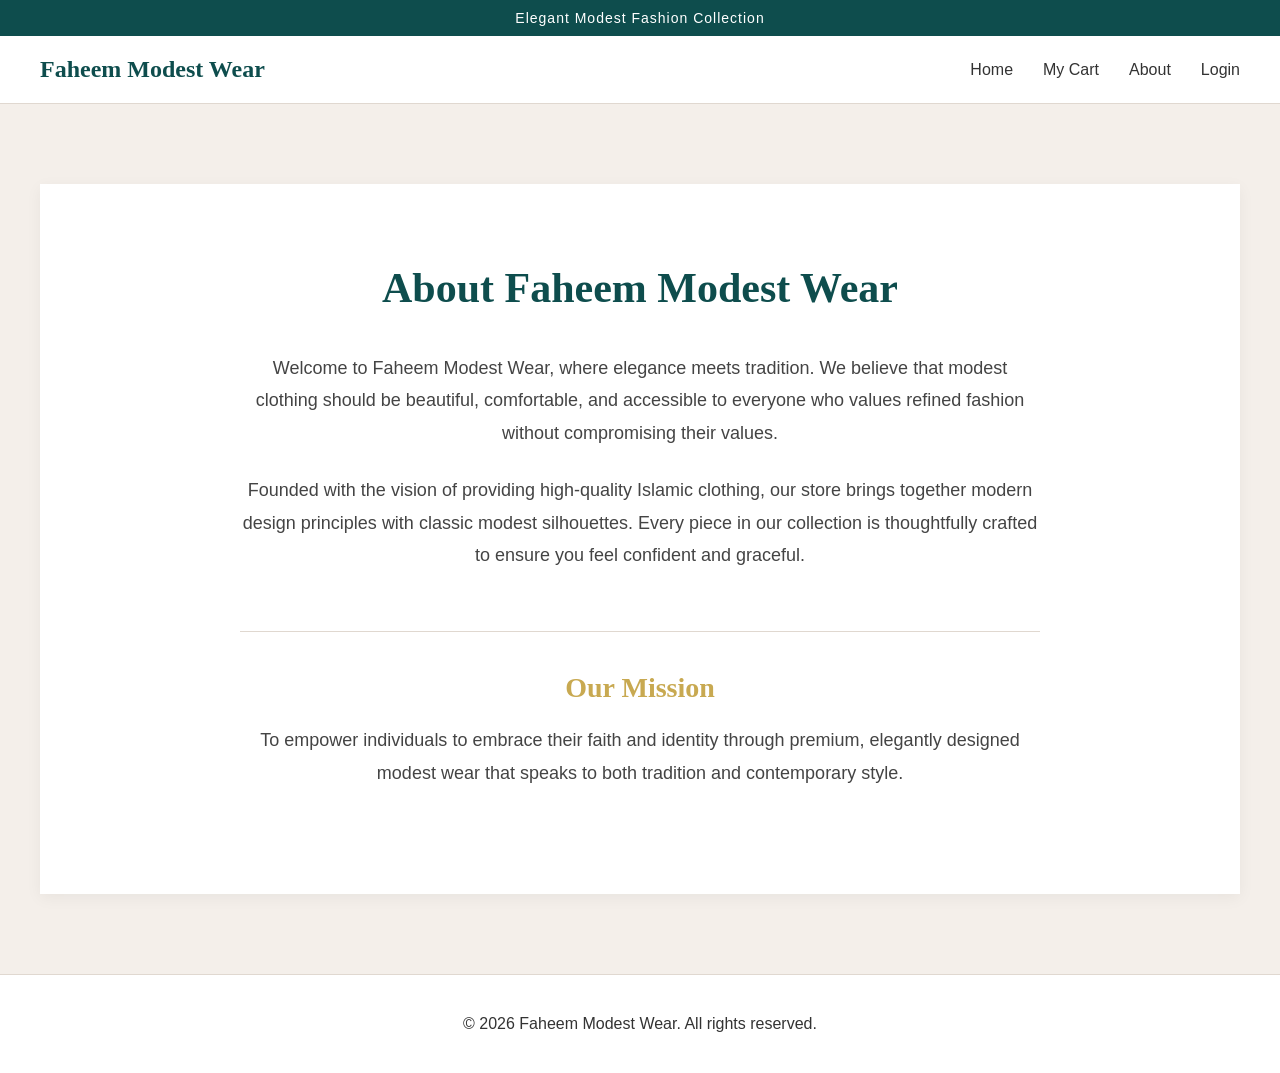
<file: about.html>
<!DOCTYPE html>
<html lang="en">

<head>
    <meta charset="UTF-8">
    <title>Faheem Modest Wear - About</title>
    <link rel="stylesheet" href="about.css">
</head>

<body>
    <div class="announcement-bar">Elegant Modest Fashion Collection</div>
    <nav class="navbar">
        <div class="nav-container">
            <h1 class="brand">Faheem Modest Wear</h1>
            <ul class="nav-links">
                <li><a href="index.html">Home</a></li>
                <li><a href="cart.html">My Cart</a></li>
                <li><a href="about.html">About</a></li>
                <li><a href="login.html">Login</a></li>
            </ul>
        </div>
    </nav>
    <section class="about-section">
        <div class="about-content">
            <h2>About Faheem Modest Wear</h2>
            <p>Welcome to Faheem Modest Wear, where elegance meets tradition. We believe that modest clothing should be
                beautiful, comfortable, and accessible to everyone who values refined fashion without compromising their
                values.</p>
            <p>Founded with the vision of providing high-quality Islamic clothing, our store brings together modern
                design principles with classic modest silhouettes. Every piece in our collection is thoughtfully crafted
                to ensure you feel confident and graceful.</p>
            <div class="mission-statement">
                <h3>Our Mission</h3>
                <p>To empower individuals to embrace their faith and identity through premium, elegantly designed modest
                    wear that speaks to both tradition and contemporary style.</p>
            </div>
        </div>
    </section>
    <footer class="footer">
        <p>&copy; 2026 Faheem Modest Wear. All rights reserved.</p>
    </footer>
    <script src="about.js"></script>
</body>


</html>
</file>
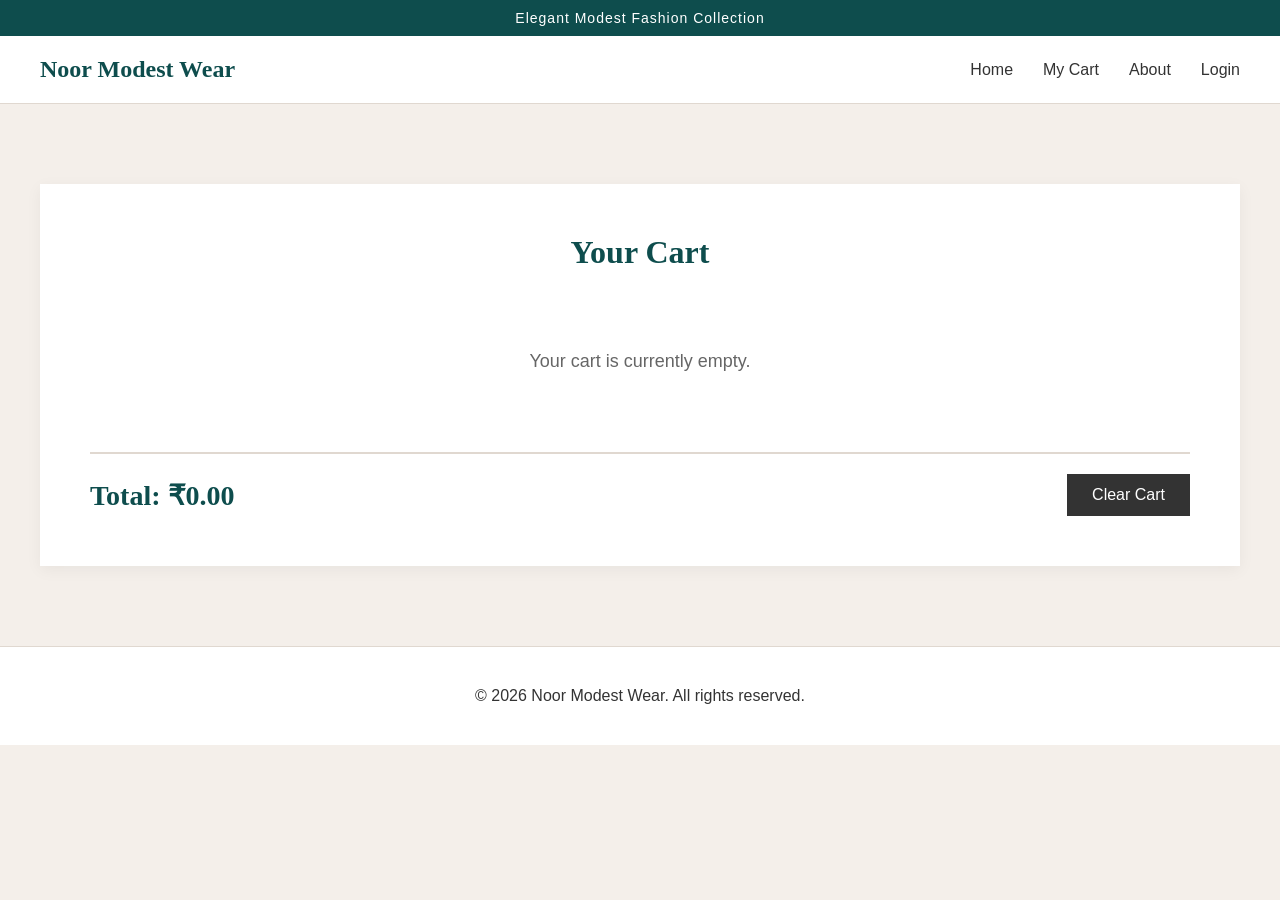
<file: cart.html>
<!DOCTYPE html>
<html lang="en">

<head>
    <meta charset="UTF-8">
    <title>Noor Modest Wear - Cart</title>
    <link rel="stylesheet" href="cart.css">
</head>

<body>
    <div class="announcement-bar">Elegant Modest Fashion Collection</div>
    <nav class="navbar">
        <div class="nav-container">
            <h1 class="brand">Noor Modest Wear</h1>
            <ul class="nav-links">
                <li><a href="index.html">Home</a></li>
                <li><a href="cart.html">My Cart</a></li>
                <li><a href="about.html">About</a></li>
                <li><a href="login.html">Login</a></li>
            </ul>
        </div>
    </nav>
    <section class="cart-section">
        <h2 class="cart-title">Your Cart</h2>
        <div class="cart-container" id="cartContainer">
        </div>
        <div class="cart-summary" id="cartSummary">
            <h3>Total: ₹<span id="cartTotal">0.00</span></h3>
            <button class="clear-cart" id="clearCartBtn">Clear Cart</button>
        </div>
    </section>
    <footer class="footer">
        <p>&copy; 2026 Noor Modest Wear. All rights reserved.</p>
    </footer>
    <script src="cart.js"></script>
</body>

</html>
</file>
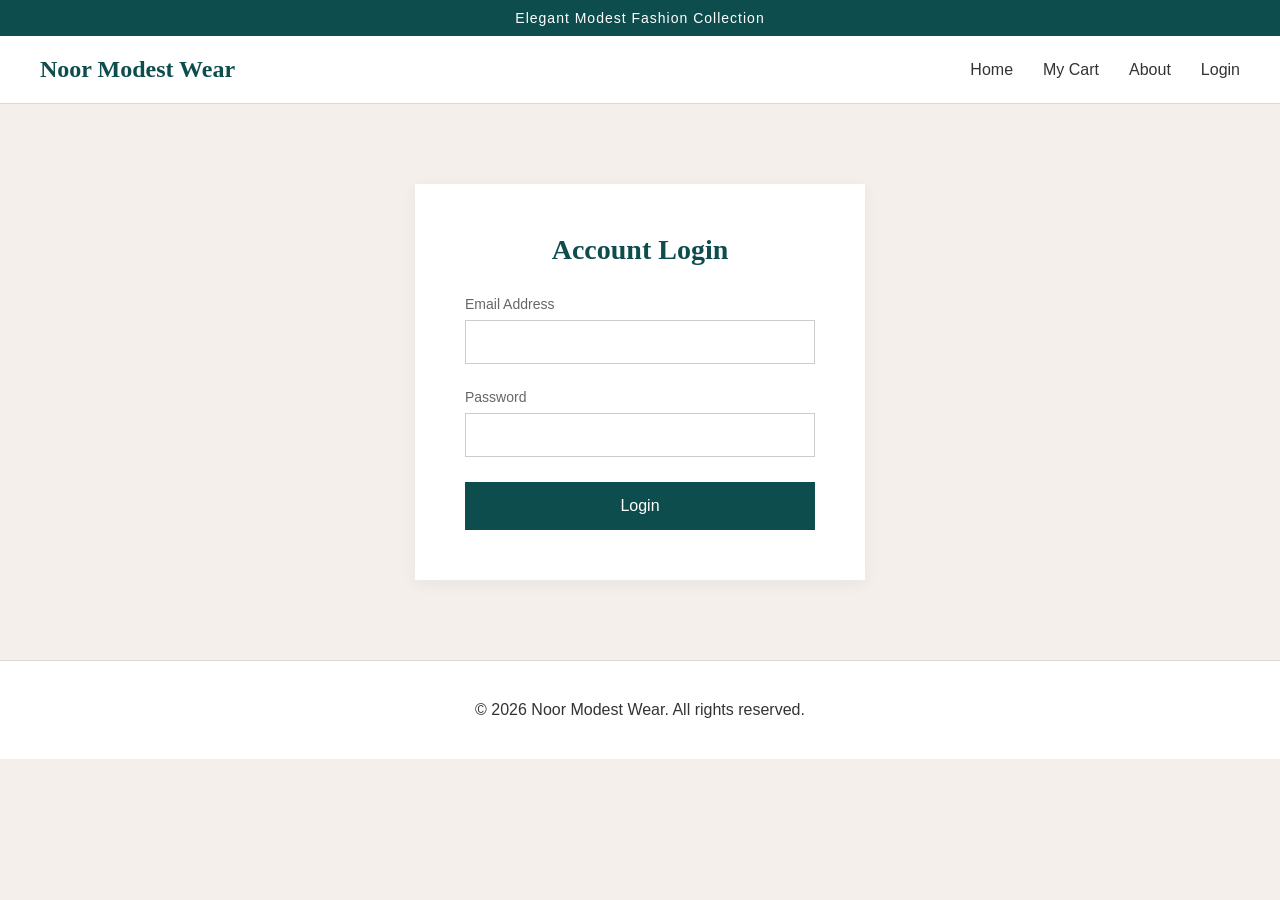
<file: login.html>
<!DOCTYPE html>
<html lang="en">

<head>
    <meta charset="UTF-8">
    <title>Noor Modest Wear - Login</title>
    <link rel="stylesheet" href="login.css">
</head>

<body>
    <div class="announcement-bar">Elegant Modest Fashion Collection</div>
    <nav class="navbar">
        <div class="nav-container">
            <h1 class="brand">Noor Modest Wear</h1>
            <ul class="nav-links">
                <li><a href="index.html">Home</a></li>
                <li><a href="cart.html">My Cart</a></li>
                <li><a href="about.html">About</a></li>
                <li><a href="login.html">Login</a></li>
            </ul>
        </div>
    </nav>
    <section class="login-section">
        <div class="login-box">
            <h2>Account Login</h2>
            <form id="loginForm">
                <div class="input-group">
                    <label for="email">Email Address</label>
                    <input type="text" id="email" name="email">
                </div>
                <div class="input-group">
                    <label for="password">Password</label>
                    <input type="password" id="password" name="password">
                </div>
                <button type="submit" class="login-btn">Login</button>
            </form>
        </div>
    </section>
    <footer class="footer">
        <p>&copy; 2026 Noor Modest Wear. All rights reserved.</p>
    </footer>
    <script src="login.js"></script>
</body>

</html>
</file>
<file: about.css>
* {
    margin: 0;
    padding: 0;
    box-sizing: border-box;
}

body {
    background-color: #F4EFEA;
    font-family: Arial, sans-serif;
    color: #333;
}

h1,
h2,
h3,
h4,
h5,
h6 {
    font-family: Georgia, serif;
    color: #0E4D4D;
}

.announcement-bar {
    background-color: #0E4D4D;
    color: #FFF;
    text-align: center;
    padding: 10px 0;
    font-size: 14px;
    letter-spacing: 1px;
}

.navbar {
    background-color: #FFF;
    border-bottom: 1px solid #E0D8D0;
    padding: 20px 0;
}

.nav-container {
    width: 1200px;
    margin: 0 auto;
    display: flex;
    justify-content: space-between;
    align-items: center;
}

.brand {
    font-size: 24px;
    color: #0E4D4D;
}

.nav-links {
    list-style: none;
    display: flex;
    gap: 30px;
}

.nav-links li a {
    text-decoration: none;
    color: #333;
    font-size: 16px;
    transition: color 0.3s;
}

.nav-links li a:hover {
    color: #C8A951;
}

.about-section {
    width: 1200px;
    margin: 80px auto;
    background-color: #FFF;
    padding: 80px;
    box-shadow: 0 4px 15px rgba(0, 0, 0, 0.05);
}

.about-content {
    max-width: 800px;
    margin: 0 auto;
    text-align: center;
}

.about-content h2 {
    font-size: 42px;
    margin-bottom: 40px;
}

.about-content p {
    font-size: 18px;
    line-height: 1.8;
    margin-bottom: 25px;
    color: #444;
}

.mission-statement {
    margin-top: 60px;
    padding-top: 40px;
    border-top: 1px solid #E0D8D0;
}

.mission-statement h3 {
    font-size: 28px;
    color: #C8A951;
    margin-bottom: 20px;
}

.footer {
    background-color: #FFF;
    text-align: center;
    padding: 40px 0;
    margin-top: 80px;
    border-top: 1px solid #E0D8D0;
}
</file>
<file: cart.css>
* {
    margin: 0;
    padding: 0;
    box-sizing: border-box;
}

body {
    background-color: #F4EFEA;
    font-family: Arial, sans-serif;
    color: #333;
}

h1,
h2,
h3,
h4,
h5,
h6 {
    font-family: Georgia, serif;
    color: #0E4D4D;
}

.announcement-bar {
    background-color: #0E4D4D;
    color: #FFF;
    text-align: center;
    padding: 10px 0;
    font-size: 14px;
    letter-spacing: 1px;
}

.navbar {
    background-color: #FFF;
    border-bottom: 1px solid #E0D8D0;
    padding: 20px 0;
}

.nav-container {
    width: 1200px;
    margin: 0 auto;
    display: flex;
    justify-content: space-between;
    align-items: center;
}

.brand {
    font-size: 24px;
    color: #0E4D4D;
}

.nav-links {
    list-style: none;
    display: flex;
    gap: 30px;
}

.nav-links li a {
    text-decoration: none;
    color: #333;
    font-size: 16px;
    transition: color 0.3s;
}

.nav-links li a:hover {
    color: #C8A951;
}

.cart-section {
    width: 1200px;
    margin: 80px auto;
    background-color: #FFF;
    padding: 50px;
    box-shadow: 0 4px 15px rgba(0, 0, 0, 0.05);
}

.cart-title {
    text-align: center;
    font-size: 32px;
    margin-bottom: 40px;
}

.cart-container {
    display: grid;
    grid-template-columns: repeat(3, 1fr);
    gap: 30px;
}

.cart-card {
    background-color: #FFF;
    border: 1px solid #E0D8D0;
    padding: 20px;
    text-align: center;
    box-shadow: 0 4px 15px rgba(0, 0, 0, 0.02);
    display: flex;
    flex-direction: column;
}

.cart-card img {
    width: 100%;
    height: 250px;
    object-fit: cover;
    margin-bottom: 15px;
}

.cart-card-name {
    font-size: 20px;
    color: #0E4D4D;
    font-family: Georgia, serif;
    margin-bottom: 10px;
}

.cart-card-price {
    font-size: 16px;
    color: #666;
    margin-bottom: 15px;
}

.cart-card-actions {
    display: flex;
    justify-content: space-between;
    align-items: center;
    margin-top: auto;
    border-top: 1px solid #E0D8D0;
    padding-top: 15px;
}

.cart-card-quantity {
    font-size: 16px;
    font-weight: bold;
}

.cart-card-total {
    font-size: 18px;
    color: #0E4D4D;
    font-weight: bold;
}

.remove-btn {
    background-color: transparent;
    color: #cc0000;
    border: 1px solid #cc0000;
    padding: 8px 15px;
    cursor: pointer;
    transition: all 0.3s;
    margin-top: 15px;
    width: 100%;
}

.remove-btn:hover {
    background-color: #cc0000;
    color: #FFF;
}

.cart-summary {
    display: flex;
    justify-content: space-between;
    align-items: center;
    margin-top: 40px;
    padding-top: 20px;
    border-top: 2px solid #E0D8D0;
}

.cart-summary h3 {
    font-size: 28px;
}

.clear-cart {
    background-color: #333;
    color: #FFF;
    border: none;
    padding: 12px 25px;
    font-size: 16px;
    cursor: pointer;
    transition: background-color 0.3s;
}

.clear-cart:hover {
    background-color: #111;
}

.empty-cart-msg {
    text-align: center;
    font-size: 18px;
    color: #666;
    padding: 40px 0;
    grid-column: 1 / -1;
}

.footer {
    background-color: #FFF;
    text-align: center;
    padding: 40px 0;
    margin-top: 80px;
    border-top: 1px solid #E0D8D0;
}
</file>
<file: login.css>
* {
    margin: 0;
    padding: 0;
    box-sizing: border-box;
}

body {
    background-color: #F4EFEA;
    font-family: Arial, sans-serif;
    color: #333;
}

h1,
h2,
h3,
h4,
h5,
h6 {
    font-family: Georgia, serif;
    color: #0E4D4D;
}

.announcement-bar {
    background-color: #0E4D4D;
    color: #FFF;
    text-align: center;
    padding: 10px 0;
    font-size: 14px;
    letter-spacing: 1px;
}

.navbar {
    background-color: #FFF;
    border-bottom: 1px solid #E0D8D0;
    padding: 20px 0;
}

.nav-container {
    width: 1200px;
    margin: 0 auto;
    display: flex;
    justify-content: space-between;
    align-items: center;
}

.brand {
    font-size: 24px;
    color: #0E4D4D;
}

.nav-links {
    list-style: none;
    display: flex;
    gap: 30px;
}

.nav-links li a {
    text-decoration: none;
    color: #333;
    font-size: 16px;
    transition: color 0.3s;
}

.nav-links li a:hover {
    color: #C8A951;
}

.login-section {
    width: 1200px;
    margin: 80px auto;
    display: flex;
    justify-content: center;
}

.login-box {
    background-color: #FFF;
    padding: 50px;
    width: 450px;
    box-shadow: 0 4px 15px rgba(0, 0, 0, 0.05);
}

.login-box h2 {
    text-align: center;
    font-size: 28px;
    margin-bottom: 30px;
}

.input-group {
    margin-bottom: 25px;
}

.input-group label {
    display: block;
    font-size: 14px;
    color: #666;
    margin-bottom: 8px;
}

.input-group input {
    width: 100%;
    padding: 12px;
    font-size: 16px;
    border: 1px solid #ccc;
    outline: none;
}

.input-group input:focus {
    border-color: #0E4D4D;
}

.login-btn {
    width: 100%;
    background-color: #0E4D4D;
    color: #FFF;
    border: none;
    padding: 15px;
    font-size: 16px;
    cursor: pointer;
    transition: background-color 0.3s;
}

.login-btn:hover {
    background-color: #0a3b3b;
}

.footer {
    background-color: #FFF;
    text-align: center;
    padding: 40px 0;
    margin-top: 80px;
    border-top: 1px solid #E0D8D0;
}
</file>
